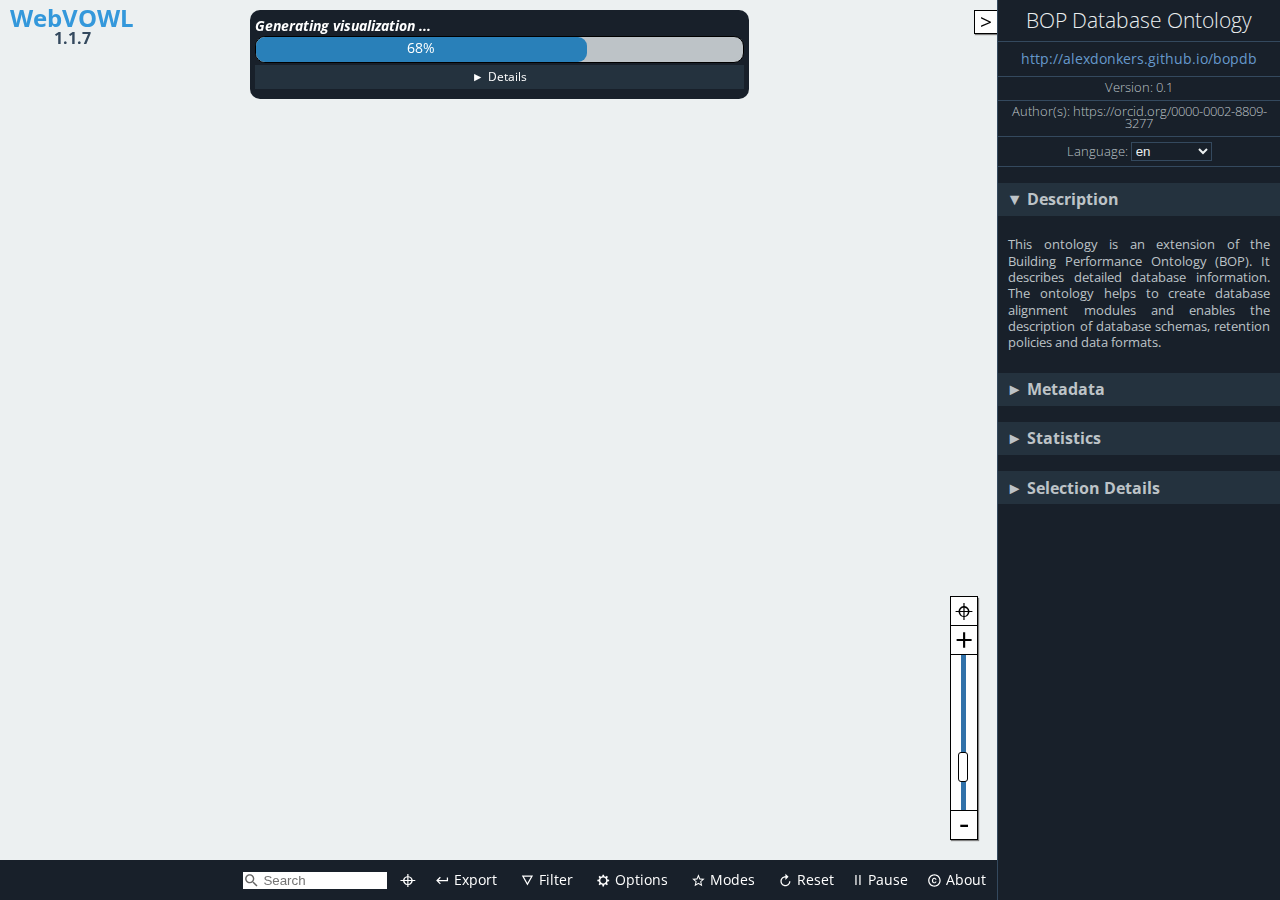
<file: docs/webvowl/index.html>
<!DOCTYPE html>
<html lang="en-us">

<head>
    <meta charset="utf-8" />
    <meta name="author" content="Vincent Link, Steffen Lohmann, Eduard Marbach, Stefan Negru, Vitalis Wiens" />
    <meta name="keywords" content="webvowl, vowl, visual notation, web ontology language, owl, rdf, ontology visualization, ontologies, semantic web" />
    <meta name="description" content="WebVOWL - Web-based Visualization of Ontologies" />
    <meta name="robots" content="noindex,nofollow" />
    <meta name="viewport" content="width=device-width, initial-scale=1.0, maximum-scale=1.0, user-scalable=no">
    <meta name="apple-mobile-web-app-capable" content="yes">
    <link rel="stylesheet" type="text/css" href="css/webvowl.css" />
    <link rel="stylesheet" type="text/css" href="css/webvowl.app.css" />
    <link rel="icon" href="favicon.ico" type="image/x-icon" />
    <title>WebVOWL</title>
</head>

<body>
    <main>
        <section id="canvasArea">
            <div id="browserCheck" class="hidden">
                WebVOWL does not work properly in Internet Explorer and Microsoft Edge.
                Please use another browser, such as
                <a href="http://www.mozilla.org/firefox/">Mozilla Firefox</a>
                or
                <a href="https://www.google.com/chrome/">Google Chrome</a>,
                to run WebVOWL.
                <label id="killWarning">Hide warning</label>
            </div>

            <div id="logo" class="noselect">
                <h2>WebVOWL
                    <br> <span>1.1.7</span>
                </h2>
            </div>


            <div id="loading-info" class="hidden">
                <div id="loading-progress" style="border-radius: 10px;">
                    <div class="hidden">Loading ontology...</div>
                    <div id="layoutLoadingProgressBarContainer" style="padding-bottom: 0;	white-space: nowrap;	overflow: hidden;	text-overflow: ellipsis;">
                        <h4 id="currentLoadingStep" style="margin: 0;font-style: italic; padding-bottom:0 ;	white-space: nowrap;	overflow: hidden;	text-overflow: ellipsis;">
                            Layout optimization</h4>
                        <div id="progressBarContext">
                            <div id="progressBarValue" class="busyProgressBar"></div>
                        </div>
                    </div>
                    <div id="loadingInfo_msgBox" style="padding-bottom: 0;padding-top:0">
                        <div id="show-loadingInfo-button" class="accordion-trigger noselect">Details</div>
                        <div id="loadingInfo-container">
                            <ul id="bulletPoint_container"></ul>
                        </div>
                    </div>
                    <div>
                        <span id="loadingIndicator_closeButton" class="">Close Warning</span>
                    </div>
                </div>
            </div>

            <div id="additionalInformationContainer">
                <div id="reloadCachedOntology" class="hidden" title="">

                    <svg viewBox="38 -12.5 18 18" class="reloadCachedOntologyIcon btn_shadowed" id="reloadSvgIcon">
                        <g>
                            <text id="svgStringText" dx="5px" dy="-1px" style="font-size:9px;">Reload ontology</text>
                            <path style="fill : #444; stroke-width:0;" d="m 42.277542,5.1367119 c -5.405,0 -10.444,1.577 -14.699,4.282 l -5.75,-5.75 0,16.1100001 16.11,0 -6.395,-6.395 c 3.18,-1.787 6.834,-2.82 10.734,-2.82 12.171,0 22.073,9.902 22.073,22.074 0,2.899 -0.577,5.664 -1.599,8.202 l 4.738,2.762 c 1.47,-3.363 2.288,-7.068 2.288,-10.964 0,-15.164 -12.337,-27.5010001 -27.5,-27.5010001 m 11.5,46.7460001 c -3.179,1.786 -6.826,2.827 -10.726,2.827 -12.171,0 -22.073,-9.902 -22.073,-22.073 0,-2.739 0.524,-5.35 1.439,-7.771 l -4.731,-2.851 c -1.375,3.271 -2.136,6.858 -2.136,10.622 0,15.164 12.336,27.5 27.5,27.5 5.406,0 10.434,-1.584 14.691,-4.289 l 5.758,5.759 0,-16.112 -16.111,0 6.389,6.388 z" transform="matrix(0.20,0,0,0.20,75,-10)">
                            </path>
                        </g>
                    </svg>
                    <span id="reloadCachedOntologyString" class="noselect" style="font-style: italic;font-size: 10px">Loaded cached ontology</span>
                </div>

                <div id="FPS_Statistics" class="hidden debugOption">FPS: 0<br>Nodes: 0<br>Links: 0</div>
                <span class="hidden debugOption" id="modeOfOperationString">mode of operation</span>

            </div>

            <div id="graph"></div>

            <div id="dragDropContainer" class="hidden">
                <div id="drag_dropOverlay"></div>

                <div id="drag_msg">
                    <svg id="drag_svg" style="position: absolute; left:25%;top:25%;width:50%; height:50%">
                        <g id="drag_icon_group">
                            <path id="drag_icon" style="fill : #444; stroke-width:0;" d="m 9.0000002,-8.9899999 -18.0000001,0 c -1.1000001,0 -1.9999991,0.9 -1.9999991,2 l 0,3.99 1.9999991,0 0,-4.01 18.0000001,0 0,14.0299996 -18.0000001,0 0,-4.02 -1.9999991,0 0,4.01 c 0,1.1 0.899999,1.98 1.9999991,1.98 l 18.0000001,0 c 1.1000008,0 2.0000008,-0.88 2.0000008,-1.98 l 0,-13.9999996 c 0,-1.11 -0.9,-2 -2.0000008,-2 z M -1,3.9999997 3.0000001,-3.3898305e-7 -1,-3.9999999 l 0,2.9999996 -9.999999,0 0,1.99999996 9.999999,0 0,3.00000004 z" transform="matrix(5.0,0,0,5.0,0,0)">
                            </path>
                            <path id="drag_icon_drop" class="hidden" style="fill : #444; stroke-width:0;" d="m 8.9900008,8.9999991 0,-18.0000001 c 0,-1.1 -0.9,-1.999999 -2,-1.999999 l -3.99,0 0,1.999999 4.01,0 0,18.0000001 -14.0299996,0 0,-18.0000001 4.02,0 0,-1.999999 -4.01,0 c -1.1,0 -1.98,0.899999 -1.98,1.999999 l 0,18.0000001 c 0,1.1000009 0.88,2.0000009 1.98,2.0000009 l 13.9999996,0 c 1.11,0 2,-0.9 2,-2.0000009 z M -3.9999988,-1.0000011 1.2389831e-6,2.999999 4.0000008,-1.0000011 l -2.9999996,0 0,-9.9999989 -1.99999996,0 0,9.9999989 -3.00000004,0 z" transform="matrix(5.0,0,0,5.0,0,0)">
                            </path>
                        </g>
                    </svg>
                    <span id="drag_msg_text" style="font-size:14px">Drag ontology file here.</span>
                </div>
            </div>
            <div class="noselect">
                <span id="leftSideBarCollapseButton" class="btn_shadowed hidden"> > </span>
            </div>
            <div class="noselect"><span id="sidebarExpandButton" class="btn_shadowed"> > </span></div>

            <div id="containerForLeftSideBar">
                <div id="leftSideBar">
                    <div id="leftSideBarContent" class="hidden">
                        <h2 id="leftHeader">Default Element</h2>
                        <h3 class=" selectedDefaultElement accordion-trigger noselect accordion-trigger-active" id="defaultClass" title="owl:Class">Class: owl:Class
                        </h3>
                        <div id="classContainer" class="accordion-container ">
                        </div>
                        <h3 class="selectedDefaultElement accordion-trigger noselect accordion-trigger-active" title="owl:objectProperty" id="defaultProperty">Property: owl:objectProperty
                        </h3>
                        <div id="propertyContainer" class="accordion-container ">
                        </div>
                        <h3 class="selectedDefaultElement accordion-trigger noselect accordion-trigger-active" title="rdfs:Literal" id="defaultDatatype">Datatype: rdfs:Literal
                        </h3>
                        <div id="datatypeContainer" class="accordion-container ">
                        </div>
                    </div>
                </div>
            </div>
            <div id="menuContainer">
                <!--Ontology Menu-->
                <ul id="m_select" class="toolTipMenu noselect">
                    <li><a href="#foaf" id="foaf">Friend of a Friend (FOAF) vocabulary</a></li>
                    <li><a href="#goodrelations" id="goodrelations">GoodRelations Vocabulary for E-Commerce</a></li>
                    <li><a href="#muto" id="muto">Modular and Unified Tagging Ontology (MUTO)</a></li>
                    <li><a href="#ontovibe" id="ontovibe">Ontology Visualization Benchmark (OntoViBe)</a></li>
                    <li><a href="#personasonto" id="personasonto">Personas Ontology (PersonasOnto)</a></li>
                    <li><a href="#sioc" id="sioc">SIOC (Semantically-Interlinked Online Communities) Core Ontology</a></li>


                    <li class="option" id="converter-option">
                        <form class="converter-form" id="iri-converter-form">
                            <label for="iri-converter-input">Custom Ontology:</label>

                            <input type="text" id="iri-converter-input" placeholder="Enter ontology IRI">
                            <button type="submit" id="iri-converter-button" disabled>Visualize</button>
                        </form>
                        <div class="converter-form">
                            <input class="hidden" type="file" id="file-converter-input" autocomplete="off">
                            <label class="truncate" id="file-converter-label" for="file-converter-input">Select ontology
                                file</label>
                            <button type="submit" id="file-converter-button" disabled>
                                Upload
                            </button>

                        </div>
                        <div id="emptyContainer">
                            <a href="#opts=editorMode=true;#new_ontology1" id="empty" style="pointer-events:none; padding-left:0">Create new ontology</a>
                        </div>
                        <div>
                            <!--<button class="debugOption" type="submit" id="direct-text-input">-->
                            <!--Direct input-->
                            <!--</button>-->
                        </div>
                    </li>

                </ul>
                <!--Export Menu-->
                <ul id="m_export" class="toolTipMenu noselect">
                    <li><a href="#" download id="exportJson">Export as JSON</a></li>
                    <li><a href="#" download id="exportSvg">Export as SVG</a></li>
                    <li><a href="#" download id="exportTex">Export as TeX <label style="font-size: 10px">(alpha)</label></a>
                    </li>
                    <li><a href="#" download id="exportTurtle">Export as TTL <label style="font-size: 10px">(alpha)</label></a>
                    </li>

                    <li class="option" id="emptyLiHover">
                        <div>
                            <form class="converter-form" id="url-copy-form">
                                <label for="exportedUrl">Export as URL:</label>
                                <input type="text" id="exportedUrl" placeholder="#">
                                <button id="copyBt" title="Copy to clipboard">Copy</button>
                            </form>
                        </div>
                    </li>
                </ul>
                <!--Filter Menu-->
                <ul id="m_filter" class="toolTipMenu noselect">
                    <li class="toggleOption" id="datatypeFilteringOption"></li>
                    <li class="toggleOption" id="objectPropertyFilteringOption"></li>
                    <li class="toggleOption" id="subclassFilteringOption"></li>
                    <li class="toggleOption" id="disjointFilteringOption"></li>
                    <li class="toggleOption" id="setOperatorFilteringOption"></li>
                    <li class="slideOption" id="nodeDegreeFilteringOption"></li>
                </ul>
                <!--Options Menu -->
                <ul id="m_config" class="toolTipMenu noselect">
                    <li class="toggleOption" id="zoomSliderOption"></li>

                    <li class="slideOption" id="classSliderOption"></li>
                    <li class="slideOption" id="datatypeSliderOption"></li>
                    <li class="toggleOption" id="dynamicLabelWidth"></li>
                    <li class="slideOption" id="maxLabelWidthSliderOption"></li>
                    <li class="toggleOption" id="nodeScalingOption"></li>
                    <li class="toggleOption" id="compactNotationOption"></li>
                    <li class="toggleOption" id="colorExternalsOption"></li>
                </ul>
                <!--Modes Menu -->
                <ul id="m_modes" class="toolTipMenu noselect">
                    <li class="toggleOption" id="editMode"></li>
                    <li class="toggleOption" id="pickAndPinOption"></li>
                </ul>

                <!--Debug Menu -->
                <ul id="m_debug" class="toolTipMenu noselect">
                    <li class=" toggleOption" id="useAccuracyHelper"></li>
                    <li class=" toggleOption" id="showDraggerObject"></li>
                    <li class=" toggleOption" id="showFPS_Statistics"></li>
                    <li class=" toggleOption" id="showModeOfOperation"></li>
                </ul>


                <!--About Menu-->
                <ul id="m_about" class="toolTipMenu">
                    <li><a href="license.txt" target="_blank">MIT License &copy; 2014-2019</a></li>
                    <li id="credits" class="option">WebVOWL Developers:<br />
                        Vincent Link, Steffen Lohmann, Eduard Marbach, Stefan Negru, Vitalis Wiens
                    </li>
                    <li id="credits" class="option">WIDOCO integration:<br /> Daniel Garijo, Jacobus Geluk
                    </li>

                    <li><a href="http://vowl.visualdataweb.org/webvowl.html#releases" target="_blank">Version: <%= version
                    %><br />(release history)</a></li>

                    <li><a href="http://purl.org/vowl/" target="_blank">VOWL Specification &raquo;</a></li>
                </ul>
                <ul id="m_search" class="toolTipMenu"></ul>
            </div>
            <div class="noselect" id="swipeBarContainer">
                <ul id="menuElementContainer">
                    <li id="c_search" class="inner-addon left-addon">
                        <i class="searchIcon">
                            <svg viewBox="0 0 24 24" height="100%" width="100%" style="pointer-events: none; display: block;">
                                <g>
                                    <path id="magnifyingGlass" style="fill : #666; stroke-width:0;" d="M15.5 14h-.79l-.28-.27C15.41 12.59 16 11.11 16 9.5 16 5.91 13.09 3 9.5 3S3 5.91 3 9.5 5.91 16 9.5 16c1.61 0 3.09-.59 4.23-1.57l.27.28v.79l5 4.99L20.49 19l-4.99-5zm-6 0C7.01 14 5 11.99 5 9.5S7.01 5 9.5 5 14 7.01 14 9.5 11.99 14 9.5 14z">
                                    </path>
                                </g>
                            </svg>
                        </i>
                        <input class="searchInputText" type="text" id="search-input-text" placeholder="Search">
                    </li>
                    <li id="c_locate">
                        <a style="padding: 0 8px 5px 8px;" draggable="false" title="Nothing to locate, enter search term." href="#" id="locateSearchResult">&#8982;
                        </a>
                    </li>
                    <!--
                    <li id="c_select">
                        <a draggable="false" href="#">
                            <i>
                                <svg viewBox="0 0 24 24" class="menuElementSvgElement">
                                    <g>
                                        <path style="fill : #fff; stroke-width:0;" d="M3 15h18v-2H3v2zm0 4h18v-2H3v2zm0-8h18V9H3v2zm0-6v2h18V5H3z" transform="matrix(0.75,0,0,0.75,3.5,2.5)">
                                        </path>
                                    </g>
                                </svg>
                            </i> Ontology</a>
                    </li>-->
                    <li id="c_export"><a draggable="false" href="#">
                            <i>
                                <svg viewBox="0 0 24 24" class="menuElementSvgElement">
                                    <g>
                                        <path style="fill : #fff; stroke-width:0;" d="M19 7v4H5.83l3.58-3.59L8 6l-6 6 6 6 1.41-1.41L5.83 13H21V7z" transform="matrix(0.75,0,0,0.75,3.5,2.5)">
                                        </path>
                                    </g>
                                </svg>
                            </i> Export</a></li>
                    <li id="c_filter"><a draggable="false" href="#">
                            <i>
                                <svg viewBox="0 0 24 24" class="menuElementSvgElement">
                                    <g>
                                        <path style="fill : #fff; stroke-width:0;" d="M3 4l9 16 9-16H3zm3.38 2h11.25L12 16 6.38 6z" transform="matrix(0.75,0,0,0.75,3.5,2.5)">
                                        </path>
                                    </g>
                                </svg>
                            </i>Filter</a></li>
                    <li id="c_config"><a draggable="false" href="#">
                            <i>
                                <svg viewBox="0 0 24 24" class="menuElementSvgElement">
                                    <g>
                                        <path style="fill : #fff; stroke-width:0;" d="m 21.163138,13.127428 0,-2.356764 -2.546629,-0.424622 C 18.439272,9.5807939 18.137791,8.8661419 17.733863,8.218291 L 19.2356,6.116978 17.569296,4.450673 15.466841,5.951269 C 14.818953,5.548483 14.104338,5.24586 13.33909,5.067482 l -0.424622,-2.545488 -2.356764,0 -0.424622,2.545488 C 9.3689769,5.24586 8.6531829,5.548519 8.0053319,5.951269 l -2.102455,-1.500596 -1.666304,1.666305 1.501737,2.101313 c -0.403928,0.6467469 -0.705409,1.3625029 -0.882646,2.127751 l -2.546629,0.424622 0,2.356764 2.546629,0.424622 c 0.177237,0.765248 0.478718,1.4799 0.882646,2.127751 l -1.501737,2.102455 1.666304,1.666304 2.103596,-1.501737 c 0.646747,0.403928 1.362504,0.705409 2.1266091,0.882646 l 0.424622,2.546629 2.356764,0 0.424622,-2.546629 c 0.764106,-0.177237 1.4799,-0.478718 2.127751,-0.882646 l 2.102455,1.501737 1.666304,-1.666304 -1.501737,-2.102455 c 0.403928,-0.647888 0.705409,-1.363645 0.882646,-2.127751 l 2.546629,-0.424622 z m -9.427053,3.535144 c -2.6030431,0 -4.7135241,-2.110517 -4.7135241,-4.713527 0,-2.6030071 2.110518,-4.713525 4.7135241,-4.713525 2.60301,0 4.713527,2.1105179 4.713527,4.713525 0,2.60301 -2.110481,4.713527 -4.713527,4.713527 z" transform="matrix(0.75,0,0,0.75,3.5,2.5)">
                                        </path>
                                    </g>
                                </svg>
                            </i>Options</a>
                    </li>
                    <li id="c_modes"><a draggable="false" href="#">
                            <i>
                                <svg viewBox="0 0 24 24" class="menuElementSvgElement">
                                    <g>
                                        <path style="fill : #fff; stroke-width:0;" d="M22 9.24l-7.19-.62L12 2 9.19 8.63 2 9.24l5.46 4.73L5.82 21 12 17.27 18.18 21l-1.63-7.03L22 9.24zM12 15.4l-3.76 2.27 1-4.28-3.32-2.88 4.38-.38L12 6.1l1.71 4.04 4.38.38-3.32 2.88 1 4.28L12 15.4z" transform="matrix(0.75,0,0,0.75,3.5,2.5)">
                                        </path>
                                    </g>
                                </svg>
                            </i>Modes</a></li>
                    <li id="c_reset"><a draggable="false" id="reset-button" href="#" type="reset">
                            <i>
                                <svg viewBox="0 0 24 24" class="menuElementSvgElement">
                                    <g>
                                        <path style="fill : #fff; stroke-width:0;" d="m 12,5 0,-4 5,5 -5,5 0,-4 c -3.31,0 -6,2.69 -6,6 0,3.31 2.69,6 6,6 3.31,0 6,-2.69 6,-6 l 2,0 c 0,4.42 -3.58,8 -8,8 C 7.58,21 4,17.42 4,13 4,8.58 7.58,5 12,5 Z" transform="matrix(0.75,0,0,0.75,3.5,2.5)">
                                        </path>
                                    </g>
                                </svg>
                            </i>Reset</a></li>
                    <li id="c_pause"><a draggable="false" id="pause-button" href="#" style="padding: 9px 8px 12px 8px;">Pause</a>
                    </li>
                    <li id="c_debug" class="debugOption"><a id="debugMenuHref" draggable="false" href="#">
                            <i>
                                <svg viewBox="0 0 24 24" class="menuElementSvgElement">
                                    <g>
                                        <path style="fill : #fff; stroke-width:0;" d="M 20,8 17.19,8 C 16.74,7.22 16.12,6.55 15.37,6.04 L 17,4.41 15.59,3 13.42,5.17 C 12.96,5.06 12.49,5 12,5 11.51,5 11.04,5.06 10.59,5.17 L 8.41,3 7,4.41 8.62,6.04 C 7.88,6.55 7.26,7.22 6.81,8 L 4,8 4,10 6.09,10 C 6.04,10.33 6,10.66 6,11 l 0,1 -2,0 0,2 2,0 0,1 c 0,0.34 0.04,0.67 0.09,1 L 4,16 l 0,2 2.81,0 c 1.04,1.79 2.97,3 5.19,3 2.22,0 4.15,-1.21 5.19,-3 l 2.81,0 0,-2 -2.09,0 C 17.96,15.67 18,15.34 18,15 l 0,-1 2,0 0,-2 -2,0 0,-1 c 0,-0.34 -0.04,-0.67 -0.09,-1 L 20,10 Z m -4,4 0,3 c 0,0.22 -0.03,0.47 -0.07,0.7 L 15.83,16.35 15.46,17 C 14.74,18.24 13.42,19 12,19 10.58,19 9.26,18.23 8.54,17 L 8.17,16.36 8.07,15.71 C 8.03,15.47 8,15.22 8,15 L 8,11 C 8,10.78 8.03,10.53 8.07,10.3 L 8.17,9.65 8.54,9 C 8.84,8.48 9.26,8.03 9.75,7.69 L 10.32,7.3 11.06,7.12 C 11.37,7.04 11.69,7 12,7 c 0.32,0 0.63,0.04 0.95,0.12 l 0.68,0.16 0.61,0.42 c 0.5,0.34 0.91,0.78 1.21,1.31 l 0.38,0.65 0.1,0.65 C 15.97,10.53 16,10.78 16,11 Z" transform="matrix(0.75,0,0,0.75,3.5,2.5)">
                                        </path>
                                    </g>
                                </svg>
                            </i>
                            Debug</a></li>
                    <li id="c_about"><a draggable="false" href="#">
                            <i>
                                <svg viewBox="0 0 24 24" class="menuElementSvgElement">
                                    <g>
                                        <path style="fill : #fff; stroke-width:0;" d="m 10.08,10.86 c 0.05,-0.33 0.16,-0.62 0.3,-0.87 0.14,-0.25 0.34,-0.46 0.59,-0.62 0.24,-0.15 0.54,-0.22 0.91,-0.23 0.23,0.01 0.44,0.05 0.63,0.13 0.2,0.09 0.38,0.21 0.52,0.36 0.14,0.15 0.25,0.33 0.34,0.53 0.09,0.2 0.13,0.42 0.14,0.64 l 1.79,0 C 15.28,10.33 15.19,9.9 15.02,9.51 14.85,9.12 14.62,8.78 14.32,8.5 14.02,8.22 13.66,8 13.24,7.84 12.82,7.68 12.36,7.61 11.85,7.61 11.2,7.61 10.63,7.72 10.15,7.95 9.67,8.18 9.27,8.48 8.95,8.87 8.63,9.26 8.39,9.71 8.24,10.23 8.09,10.75 8,11.29 8,11.87 l 0,0.27 c 0,0.58 0.08,1.12 0.23,1.64 0.15,0.52 0.39,0.97 0.71,1.35 0.32,0.38 0.72,0.69 1.2,0.91 0.48,0.22 1.05,0.34 1.7,0.34 0.47,0 0.91,-0.08 1.32,-0.23 0.41,-0.15 0.77,-0.36 1.08,-0.63 0.31,-0.27 0.56,-0.58 0.74,-0.94 0.18,-0.36 0.29,-0.74 0.3,-1.15 l -1.79,0 c -0.01,0.21 -0.06,0.4 -0.15,0.58 -0.09,0.18 -0.21,0.33 -0.36,0.46 -0.15,0.13 -0.32,0.23 -0.52,0.3 -0.19,0.07 -0.39,0.09 -0.6,0.1 C 11.5,14.86 11.2,14.79 10.97,14.64 10.72,14.48 10.52,14.27 10.38,14.02 10.24,13.77 10.13,13.47 10.08,13.14 10.03,12.81 10,12.47 10,12.14 l 0,-0.27 c 0,-0.35 0.03,-0.68 0.08,-1.01 z M 12,2 C 6.48,2 2,6.48 2,12 2,17.52 6.48,22 12,22 17.52,22 22,17.52 22,12 22,6.48 17.52,2 12,2 Z m 0,18 C 7.59,20 4,16.41 4,12 4,7.59 7.59,4 12,4 c 4.41,0 8,3.59 8,8 0,4.41 -3.59,8 -8,8 z" transform="matrix(0.75,0,0,0.75,3.5,2.5)">
                                        </path>
                                    </g>
                                </svg>
                            </i>
                            About</a></li>
                </ul>
            </div>
            <div class="noselect" id="scrollRightButton"></div>
            <div class="noselect" id="scrollLeftButton"></div>
            <div id="zoomSlider" class="btn_shadowed">
                <p class="noselect" id="centerGraphButton">&#8982;</p>
                <p class="noselect" id="zoomInButton">+</p>
                <p class="noselect" id="zoomSliderParagraph"></p>
                <p class="noselect" id="zoomOutButton">-</p>
            </div>
        </section>
        <aside id="detailsArea" style="background-color: #18202A;">
            <section id="generalDetailsEdit" class="hidden">
                <h1 id="editHeader" style="font-size: 1.1em;">Editing Options</h1>
                <h3 class="accordion-trigger noselect accordion-trigger-active">Ontology</h3>
                <div>
                    <!--begin of ontology metaData -->
                    <div class="textLineEditWithLabel">
                        <form class="converter-form-Editor " id="titleEditForm">
                            <label class="EditLabelForInput" id="titleEditor-label" for="titleEditor" title="Ontology title as dc:title">Title:</label>
                            <input class="modifiedInputStyle" type="text" id="titleEditor" autocomplete="off" value="">
                        </form>
                    </div>
                    <div class="textLineEditWithLabel">
                        <form class="converter-form-Editor " id="iriEditForm">
                            <label class="EditLabelForInput" id="iriEditor-label" for="iriEditor">IRI:</label>
                            <input type="text" id="iriEditor" autocomplete="off" value="">
                        </form>
                    </div>
                    <div class="textLineEditWithLabel">
                        <form class="converter-form-Editor " id="versionEditForm">
                            <label class="EditLabelForInput" id="versionEditor-label" for="versionEditor" title="Ontology version number as owl:versionInfo">Version:</label>
                            <input type="text" id="versionEditor" value="" autocomplete="off">
                        </form>
                    </div>
                    <div class="textLineEditWithLabel">
                        <form class="converter-form-Editor " id="authorsEditForm">
                            <label class="EditLabelForInput" id="authorsEditor-label" for="authorsEditor" title="Ontology authors as dc:creator">Authors:</label>
                            <input type="text" id="authorsEditor" value="" autocomplete="off">
                        </form>
                    </div>
                    <h4 class="subAccordion accordion-trigger noselect">Prefix</h4>
                    <div class="subAccordionDescription" id="containerForPrefixURL">
                        <div id="prefixURL_Description">
                            <span class="boxed ">Prefix</span>
                            <span class="boxed">IRI</span>
                        </div>
                        <div id="prefixURL_Container"></div>
                        <div align="center" id="containerForAddPrefixButton">
                            <button id="addPrefixButton">Add Prefix</button>
                        </div>
                    </div>
                </div>
                <!--end of ontology metaData -->

                <h3 class="accordion-trigger noselect">Description</h3>
                <div>
                    <textarea rows="4" cols="25" title="Ontology description as dc:description" class="descriptionTextClass" id="descriptionEditor"></textarea>
                </div>
                <h3 class="accordion-trigger noselect accordion-trigger-active">Selected Element</h3>
                <div>
                    <div id="selectedElementProperties" class="hidden">
                        <div class="textLineEditWithLabel">
                            <form class="converter-form-Editor " id="element_iriEditForm">
                                <label class="EditLabelForInput" id="element_iriEditor-label" for="element_iriEditor">IRI:</label>
                                <input type="text" id="element_iriEditor" autocomplete="off" value="">
                            </form>
                        </div>
                        <div class="textLineEditWithLabel">
                            <form class="converter-form-Editor " id="element_labelEditForm">
                                <label class="EditLabelForInput" id="element_labelEditor-label" for="element_labelEditor">Label:</label>
                                <input type="text" id="element_labelEditor" autocomplete="off" value="">
                            </form>
                        </div>
                        <div class="textLineEditWithLabel">
                            <form class="converter-form-Editor" id="typeEditForm">
                                <label class="EditLabelForInput" id="typeEditor-label" for="typeEditor">Type:</label>
                                <select id="typeEditor" class="dropdownMenuClass"></select>
                            </form>
                            <form class="converter-form-Editor" id="typeEditForm_datatype">
                                <label class="EditLabelForInput" id="typeEditor_datatype-label" for="typeEditor_datatype">Datatype:</label>
                                <select id="typeEditor_datatype" class="dropdownMenuClass"></select>
                            </form>
                        </div>
                        <div class="textLineEditWithLabel" id="property_characteristics_Container"> Characteristics:
                            <div id="property_characteristics_Selection" style="padding-top:2px;"></div>
                        </div>

                    </div>
                    <div id="selectedElementPropertiesEmptyHint">
                        Select an element in the visualization.
                    </div>
                </div>

            </section>
            <section id="generalDetails" class="hidden">
                <h1 id="title"></h1>
                <span><a id="about" href=""></a></span>
                <h5>Version: <span id="version"></span></h5>
                <h5>Author(s): <span id="authors"></span></h5>
                <h5>
                    <label>Language: <select id="language" name="language" size="1"></select></label>
                </h5>
                <h3 class="accordion-trigger noselect accordion-trigger-active">Description</h3>
                <div class="accordion-container scrollable">
                    <p id="description"></p>
                </div>
                <h3 class="accordion-trigger noselect">Metadata</h3>
                <div id="ontology-metadata" class="accordion-container"></div>
                <h3 class="accordion-trigger noselect">Statistics</h3>
                <div class="accordion-container">
                    <p class="statisticDetails">Classes: <span id="classCount"></span></p>
                    <p class="statisticDetails">Object prop.: <span id="objectPropertyCount"></span></p>
                    <p class="statisticDetails">Datatype prop.: <span id="datatypePropertyCount"></span></p>
                    <div class="small-whitespace-separator"></div>
                    <p class="statisticDetails">Individuals: <span id="individualCount"></span></p>
                    <div class="small-whitespace-separator"></div>
                    <p class="statisticDetails">Nodes: <span id="nodeCount"></span></p>
                    <p class="statisticDetails">Edges: <span id="edgeCount"></span></p>
                </div>
                <h3 class="accordion-trigger noselect" id="selection-details-trigger">Selection Details</h3>
                <div class="accordion-container" id="selection-details">
                    <div id="classSelectionInformation" class="hidden">
                        <p class="propDetails">Name: <span id="name"></span></p>
                        <p class="propDetails">Type: <span id="typeNode"></span></p>
                        <p class="propDetails">Equiv.: <span id="classEquivUri"></span></p>
                        <p class="propDetails">Disjoint: <span id="disjointNodes"></span></p>
                        <p class="propDetails">Charac.: <span id="classAttributes"></span></p>
                        <p class="propDetails">Individuals: <span id="individuals"></span></p>
                        <p class="propDetails">Description: <span id="nodeDescription"></span></p>
                        <p class="propDetails">Comment: <span id="nodeComment"></span></p>
                    </div>
                    <div id="propertySelectionInformation" class="hidden">
                        <p class="propDetails">Name: <span id="propname"></span></p>
                        <p class="propDetails">Type: <span id="typeProp"></span></p>
                        <p id="inverse" class="propDetails">Inverse: <span></span></p>
                        <p class="propDetails">Domain: <span id="domain"></span></p>
                        <p class="propDetails">Range: <span id="range"></span></p>
                        <p class="propDetails">Subprop.: <span id="subproperties"></span></p>
                        <p class="propDetails">Superprop.: <span id="superproperties"></span></p>
                        <p class="propDetails">Equiv.: <span id="propEquivUri"></span></p>
                        <p id="infoCardinality" class="propDetails">Cardinality: <span></span></p>
                        <p id="minCardinality" class="propDetails">Min. cardinality: <span></span></p>
                        <p id="maxCardinality" class="propDetails">Max. cardinality: <span></span></p>
                        <p class="propDetails">Charac.: <span id="propAttributes"></span></p>
                        <p class="propDetails">Description: <span id="propDescription"></span></p>
                        <p class="propDetails">Comment: <span id="propComment"></span></p>
                    </div>
                    <div id="noSelectionInformation">
                        <p><span>Select an element in the visualization.</span></p>
                    </div>
                </div>
            </section>
        </aside>
        <div id="blockGraphInteractions" class="hidden"></div>
        <div id="WarningErrorMessagesContainer" class="">
            <div id="WarningErrorMessages" class="">
            </div>
        </div>

        <div id="DirectInputContent" class="hidden">
            <div id="direct-text-input-container">
                <textarea rows="4" cols="25" title="Direct Text input as JSON(experimental)" class="directTextInputStyle" id="directInputTextArea"></textarea>
                <div id="di_controls">
                    <ul>
                        <li>
                            <button id="directUploadBtn">Upload</button>
                        </li>
                        <li>
                            <button id="close_directUploadBtn">Close</button>
                        </li>
                        <li id="Error_onLoad" class="hidden">Some text if ERROR</li>
                    </ul>
                </div>
            </div>


        </div>


    </main>
    <script src="js/d3.min.js"></script>
    <script src="js/webvowl.js"></script>
    <script src="js/webvowl.app.js"></script>
    <script>
        window.onload = webvowl.app().initialize;
    </script>
</body>

</html>
</file>
<file: docs/webvowl/css/webvowl.css>
/*-----------------------------------------------------------------
 VOWL graphical elements (part of spec) - mixed CSS and SVG styles
-----------------------------------------------------------------*/

/*-------- Text --------*/
.text {
    font-family: Helvetica, Arial, sans-serif;
    font-size: 12px;
}

.subtext {
    font-size: 9px;
}

.text.instance-count {
    fill: #666;
}

.external + text .instance-count {
    fill: #aaa;
}

.cardinality {
    font-size: 10px;
}

.text, .embedded {
    pointer-events: none;
}

/*------- Colors ------*/
.class, .object, .disjoint, .objectproperty, .disjointwith, .equivalentproperty, .transitiveproperty, .functionalproperty, .inversefunctionalproperty, .symmetricproperty, .allvaluesfromproperty, .somevaluesfromproperty {
    fill: #acf;
}

.label .datatype, .datatypeproperty {
    fill: #9c6;
}

.rdf, .rdfproperty {
    fill: #c9c;
}

.literal, .node .datatype {
    fill: #fc3;
}

.deprecated, .deprecatedproperty {
    fill: #ccc;
}

.external, .externalproperty {
    /*fill: #36c;*/
}

path, .nofill {
    fill: none;
}

marker path {
    fill: #000;
}

.class, path, line, .fineline {
    stroke: #000;
}

.white, .subclass, .subclassproperty, .external + text {
    fill: #fff;
}

.class.hovered, .property.hovered, .cardinality.hovered, .cardinality.focused, .filled.hovered, .filled.focused, .values-from.filled.hovered {
    fill: #f00 !important;
    cursor: pointer;
}

.hoveredForEditing {
    fill: #f00 !important;
    cursor: pointer;
}

.feature {
    fill: #f00;
    cursor: pointer;
}

@-webkit-keyframes pulseAnimation {
    0% {
        -webkit-transform: scale(1.5);
        stroke-width: 3.33;
    }
    50% {
        stroke-width: 4;
    }
    100% {
        -webkit-transform: scale(1.0);
        stroke-width: 5;
    }
}

@-moz-keyframes pulseAnimation {
    0% {
        -webkit-transform: scale(1.5);
        stroke-width: 3.33;
    }
    50% {
        stroke-width: 4;
    }
    100% {
        -webkit-transform: scale(1.0);
        stroke-width: 5;
    }
}

@-o-keyframes pulseAnimation {
    0% {
        -webkit-transform: scale(1.5);
        stroke-width: 3.33;
    }
    50% {
        stroke-width: 4;
    }
    100% {
        -webkit-transform: scale(1.0);
        stroke-width: 5;
    }
}

@keyframes pulseAnimation {
    0% {
        -webkit-transform: scale(1.5);
        stroke-width: 3.33;
    }
    50% {
        stroke-width: 4;
    }
    100% {
        -webkit-transform: scale(1.0);
        stroke-width: 5;
    }
}

.searchResultA {
    fill: none;
    stroke-width: 5;
    stroke: #f00;
    -webkit-animation-name: pulseAnimation;
    -moz-animation-name: pulseAnimation;
    -o-animation-name: pulseAnimation;
    animation-name: pulseAnimation;

    -webkit-animation-duration: 0.8s;
    -moz-animation-duration: 0.8s;
    -o-animation-duration: 0.8s;
    animation-duration: 0.8s;

    -webkit-transform: translateZ(0);
    -o-transform: translateZ(0);
    -webkit-animation-iteration-count: 3;
    -moz-animation-iteration-count: 3;
    -o-animation-iteration-count: 3;
    animation-iteration-count: 3;

    -webkit-animation-timing-function: linear;
    -moz-animation-timing-function: linear;
    -o-animation-timing-function: linear;
    animation-timing-function: linear;

}

/* a class for not animated search results (hovered over node)*/
.searchResultB {
    fill: none;
    stroke-width: 5;
    stroke: #f00;
}

.hovered-MathSymbol {
    fill: none;
    stroke: #f00 !important;
}

.focused, path.hovered {
    stroke: #f00 !important;
}

.indirect-highlighting, .feature:hover {
    fill: #f90;
    cursor: pointer;
}

.feature_hover {
    fill: #f90;
    cursor: pointer;
}

.values-from {
    stroke: #69c;
}

.symbol, .values-from.filled {
    fill: #69c;
}

/*------- Strokes ------*/
.class, path, line {
    stroke-width: 2;
}

.fineline {
    stroke-width: 1;
}

.dashed, .anonymous {
    stroke-dasharray: 8;
}

.dotted {
    stroke-dasharray: 3;
}

rect.focused, circle.focused {
    stroke-width: 4px;
}

.nostroke {
    stroke: none;
}

/*-----------------------------------------------------------------
 Additional elements for the WebVOWL demo (NOT part of spec)
-----------------------------------------------------------------*/

.addDataPropertyElement {
    fill: #9c6 !important;
    cursor: pointer;
    stroke-width: 2;
    stroke: black;
}

.addDataPropertyElement:hover {
    fill: #f90 !important;
    cursor: pointer;
    stroke-width: 2;
    stroke: black;
}

.superHiddenElement {
    fill: rgba(255, 153, 0, 0.4);
    cursor: pointer;
    stroke-width: 0;
    stroke: black;
    /*opacity:0;*/
}

.superOpacityElement {
    opacity: 0;
}

.deleteParentElement:hover {
    fill: #f90;
    cursor: pointer;
    stroke-width: 2;
    stroke: black;
}

.deleteParentElement {
    fill: #f00;
    cursor: pointer;
    stroke-width: 2;
    stroke: black;
}

.classNodeDragPath {
    stroke: black;
    stroke-width: 2px;
}

.classDraggerNodeHovered {
    fill: #f90;
    stroke: black;
    stroke-width: 2px;
    cursor: pointer;
}

.classDraggerNode {
    fill: #acf;
    stroke: black;
    stroke-width: 2px;
}

marker path {
    /* Safari and Chrome workaround for inheriting the style of its link.
       Use any value that is larger than the length of the marker path. */
    stroke-dasharray: 100;
}
</file>
<file: docs/webvowl/css/webvowl.app.css>
@import url(http://fonts.googleapis.com/css?family=Open+Sans);/*----------------------------------------------
        WebVOWL page
----------------------------------------------*/
html {
    -ms-content-zooming: none;
}



#loading-progress {
    width: 50%;
    margin: 10px 0;
}

#drag_dropOverlay{
    width: 100%;
    height:100%;
    position:absolute;
    top:0;
    opacity: 0.5;
    background-color: #3071a9;
    pointer-events: none;

}

#dragDropContainer{
    width: 100%;
    height:100%;
    position:absolute;
    top:0;
    pointer-events: none;
}
#drag_icon_group{


}

#drag_msg{
    width: 50%;
    background-color: #fefefe;
    height: 50%;
    border: black 2px solid;
    border-radius: 20px;
    left: 25%;
    position: absolute;
    top: 25%;
    vertical-align: middle;
    line-height: 10px;
    text-align: center;
    pointer-events: none;
    padding: 10px;
    font-size: 1.5em;
    white-space: nowrap;
    overflow: hidden;
    text-overflow: ellipsis;
}


#layoutLoadingProgressBarContainer {
    height: 50px;
    text-align: left;
    line-height: 1.5;
}

#FPS_Statistics {
    /*position : absolute;*/
    /*top : 10px;*/
    /*right: 50px;*/
    padding-left: 60px;
    padding-top: 60px;
}

#reloadCachedOntology {
    /*position : absolute;*/
    /*top : 10px;*/
    /*right: 50px;*/
}

#additionalInformationContainer {
    position: absolute;
    top: 10px;
    right: 50px;
}

#modeOfOperationString {
    /*position: absolute;*/
    /*right: 50px;*/
    /*top : 60px;*/
    padding-left: 34px;
}

#direct-text-input {
    border: 1px solid #34495e;
    width: 100%;
    margin-top: 5px;
    cursor: pointer;
}

#directUploadBtn, #close_directUploadBtn {
    border: 1px solid #34495e;
    width: 100%;
    margin-top: 5px;
    cursor: pointer
}

#di_controls {

}

#di_controls > ul {
    list-style: none;
    margin: 0;
    padding: 5px 0 0 5px;

}

#progressBarContext {
    border-radius: 10px;
    background-color: #bdc3c7;
    height: 25px;
    border: solid 1px black;

    margin: auto;

}

#progressBarValue {
    border-radius: 9px;
    width: 0%;
    background-color: #2980b9;
    height: 25px;
    line-height: 1.5;
    text-align: center;
}

/** adding searching Styles **/
.dbEntry {
    background-color: #ffffff;
    color: #2980b9;
    padding: 10px;
    font-size: 14px;
    border: none;
    cursor: pointer;
}

.debugOption {

}

.dbEntrySelected {
    background-color: #bdc3c7;
    color: #2980b9;
    padding: 10px;
    font-size: 14px;
    border: none;
    cursor: pointer;
}

.dbEntry:hover, .dbEntry:focus {
    background-color: #bdc3c7;
}

.searchMenuEntry {
    background-color: #ffffff;
    bottom: 0;
    font-size: 14px;
    min-width: 50px;
    margin: 0;
    padding: 0;
    z-index: 99;
    border-radius: 4px 4px 0 0;
    border: 1px solid rgba(0, 0, 0, 0.15);
    -webkit-box-shadow: 0 6px 12px rgba(0, 0, 0, 0.175);
    box-shadow: 0 6px 12px rgba(0, 0, 0, 0.175);
    box-sizing: border-box;
    border-bottom: none;
    display: none;
    position: absolute;
    list-style: none;
}

.searchInputText {
    background-color: #ffffff;
    color: black;
    border: black;
    text-decoration: none;
    max-width: 150px;
    overflow: hidden;
    text-overflow: ellipsis;
    /*height: 20px;*/
    margin: 0;
}

img, iframe {
    border: none;
}

.hidden {
    display: none !important;
}

.clear {
    clear: both;
}

a {
    color: #69c;
    text-decoration: none;
}

a:hover {
    color: #3498db;
}

#optionsArea a {
    color: #2980b9;
}

#optionsArea a.highlighted {
    background-color: #d90;
}

.toolTipMenu li.highlighted {
    background-color: #feb;
}

#browserCheck {
    /* checking for IE where WebVOWL is not working */
    background-color: #f00;
    padding: 5px 0;
    position: absolute;
    text-align: center;
    width: 100%;
}

#browserCheck a {
    color: #fff;
}

#browserCheck a:hover {
    text-decoration: underline;
}

/*----------------------------------------------
  SideBar Animation Class;
----------------------------------------------- */
@-webkit-keyframes sbExpandAnimation {
    0% {
        width: 78%;
    }
    100% {
        width: 100%;
    }
}

@-moz-keyframes sbExpandAnimation {
    0% {
        width: 78%;
    }
    100% {
        width: 100%;
    }
}

@-o-keyframes sbExpandAnimation {
    0% {
        width: 78%;
    }
    100% {
        width: 100%;
    }
}

@keyframes sbExpandAnimation {
    0% {
        width: 78%;
    }
    100% {
        width: 100%;
    }
}

/*Collapse Animation*/
@-webkit-keyframes sbCollapseAnimation {
    0% {
        width: 100%;
    }
    100% {
        width: 78%;
    }
}

@-moz-keyframes sbCollapseAnimation {
    0% {
        width: 100%;
    }
    100% {
        width: 78%;
    }
}

@-o-keyframes sbCollapseAnimation {
    0% {
        width: 100%;
    }
    100% {
        width: 78%;
    }
}

@keyframes sbCollapseAnimation {
    0% {
        width: 100%;
    }
    100% {
        width: 78%;
    }
}

/*----------------------------------------------
  SideBar Animation Class;
----------------------------------------------- */
@-webkit-keyframes l_sbExpandAnimation {
    0% {
        width: 0px;
    }
    100% {
        width: 200px;
    }
}

@-moz-keyframes l_sbExpandAnimation {
    0% {
        width: 0px;
    }
    100% {
        width: 200px;
    }
}

@-o-keyframes l_sbExpandAnimation {
    0% {
        width: 0px;
    }
    100% {
        width: 200px;
    }
}

@keyframes l_sbExpandAnimation {
    0% {
        width: 0px;
    }
    100% {
        width: 200px;
    }
}

/*Collapse Animation*/
@-webkit-keyframes l_sbCollapseAnimation {
    0% {
        width: 200px;
    }
    100% {
        width: 0px;
    }
}

@-moz-keyframes l_sbCollapseAnimation {
    0% {
        width: 200px;
    }
    100% {
        width: 0px;
    }
}

@-o-keyframes l_sbCollapseAnimation {
    0% {
        width: 200px;
    }
    100% {
        width: 0px;
    }
}

@keyframes l_sbCollapseAnimation {
    0% {
        width: 200px;
    }
    100% {
        width: 0px;
    }
}

/*----------------- WARNING ANIMATIONS-------------*/

/*----------------------------------------------
  SideBar Animation Class;
----------------------------------------------- */
@-webkit-keyframes warn_ExpandAnimation {
    0% {
        top: -500px;
    }
    100% {
        top: 0;
    }
}

@-moz-keyframes warn_ExpandAnimation {
    0% {
        top: -500px;
    }
    100% {
        top: 0;
    }
}

@-o-keyframes warn_ExpandAnimation {
    0% {
        top: -500px;
    }
    100% {
        top: 0;
    }
}

@keyframes warn_ExpandAnimation {
    0% {
        top: -500px;
    }
    100% {
        top: 0;
    }
}

/*Collapse Animation*/
@-webkit-keyframes warn_CollapseAnimation {
    0% {
        top: 0;
    }
    100% {
        top: -400px;
    }
}

@-moz-keyframes warn_CollapseAnimation {
    0% {
        top: 0;
    }
    100% {
        top: -400px;
    }
}

@-o-keyframes warn_CollapseAnimation {
    0% {
        top: 0;
    }
    100% {
        top: -400px;
    }
}

@keyframes warn_CollapseAnimation {
    0% {
        top: 0;
    }
    100% {
        top: -400px;
    }
}

@keyframes msg_CollapseAnimation {
    0% {
        top: 0;
    }
    100% {
        top: -400px;
    }
}

/*// add expand and collaps width for the warn module*/
@-webkit-keyframes warn_ExpandLeftBarAnimation {
    0% {
        left: 0;
    }
    100% {
        left: 100px;
    }
}

@-moz-keyframes warn_ExpandLeftBarAnimation {
    0% {
        left: 0;
    }
    100% {
        left: 100px;
    }
}

@-o-keyframes warn_ExpandLeftBarAnimation {
    0% {
        left: 0;
    }
    100% {
        left: 100px;
    }
}

@keyframes warn_ExpandLeftBarAnimation {
    0% {
        left: 0;
    }
    100% {
        left: 100px;
    }
}

/*Collapse Animation*/
@-webkit-keyframes warn_CollapseLeftBarAnimation {
    0% {
        left: 100px;
    }
    100% {
        left: 0;
    }
}

@-moz-keyframes warn_CollapseLeftBarAnimation {
    0% {
        left: 100px;
    }
    100% {
        left: 0;
    }
}

@-o-keyframes warn_CollapseLeftBarAnimation {
    0% {
        left: 100px;
    }
    100% {
        left: 0;
    }
}

@keyframes warn_CollapseLeftBarAnimation {
    0% {
        left: 100px;
    }
    100% {
        left: 0;
    }
}

/*// same for the right side expansion*/

/*// add expand and collaps width for the warn module*/
@-webkit-keyframes warn_ExpandRightBarAnimation {
    0% {
        width: 100%;
    }
    100% {
        width: 78%;
    }
}

@-moz-keyframes warn_ExpandRightBarAnimation {
    0% {
        width: 100%;
    }
    100% {
        width: 78%;
    }
}

@-o-keyframes warn_ExpandRightBarAnimation {
    0% {
        width: 100%;
    }
    100% {
        width: 78%;
    }
}

@keyframes warn_ExpandRightBarAnimation {
    0% {
        width: 100%;
    }
    100% {
        width: 78%;
    }

}

/*Collapse Animation*/
@-webkit-keyframes warn_CollapseRightBarAnimation {
    0% {
        width: 78%;
    }
    100% {
        width: 100%;
    }
}

@-moz-keyframes warn_CollapseRightBarAnimation {
    0% {
        width: 78%;
    }
    100% {
        width: 100%;
    }
}

@-o-keyframes warn_CollapseRightBarAnimation {
    0% {
        width: 78%;
    }
    100% {
        width: 100%;
    }
}

@keyframes warn_CollapseRightBarAnimation {
    0% {
        width: 78%;
    }
    100% {
        width: 100%;
    }
}

/*----------------------------------------------
        LAYOUT
----------------------------------------------*/
body {
    background: rgb(24, 32, 42);
    height: 100%;
    font-size: 14px;
    font-family: 'Open Sans', Helvetica, Arial, sans-serif;
    line-height: 1;
    margin: 0;
    overflow: hidden;
    padding: 0;
    position: fixed;
    width: 100%;
}

main {
    height: 100%;
    margin: 0;
    padding: 0;
    position: relative;
    width: 100%;
}

#canvasArea {
    position: relative;
    margin: 0;
    padding: 0;
    width: 78%;
}

#canvasArea #graph {
    box-sizing: border-box;
    margin: 0 0 2px 0;
    background-color: #ecf0f1;
    overflow: hidden;
    padding: 0;
    width: 100%;
}

#canvasArea svg {
    box-sizing: border-box;
    margin: 0;
    overflow: hidden;
    padding: 0;
}

#logo {
    position: fixed;
    /*padding: 10px;*/
    pointer-events: none;
    /*border: solid 1px red;*/
}

#logo h2 {
    color: #3498db;
    margin: 0;
    line-height: 0.7;
    text-align: center;
    font-size: 24px;
}

#logo h2 span {
    color: #34495E;
    /*font-size: min(2vmin, 24px);*/
    font-size: 16px;
}

@media screen and (max-device-height: 800px) {
    #logo h2 {
        font-size: calc(8px + 1.0vmin);
    }

    #logo h2 span {
        font-size: calc(3px + 1.0vmin);
    }
}

@media screen and (max-height: 800px) {
    #logo h2 {
        font-size: calc(8px + 1.0vmin);
    }

    #logo h2 span {
        font-size: calc(3px + 1.0vmin);
    }
}

@media screen and (max-device-width: 1200px) {
    #logo h2 {
        font-size: calc(8px + 1.0vmin);
    }

    #logo h2 span {
        font-size: calc(3px + 1.0vmin);
    }
}

@media screen and (max-width: 1200px) {
    #logo h2 {
        font-size: calc(8px + 1.0vmin);
    }

    #logo h2 span {
        font-size: calc(3px + 1.0vmin);
    }
}

.checkboxContainer input, .checkboxContainer label {
    vertical-align: middle;
}

.selected-ontology {
    background-color: #eee;
}

#credits {
    border-top: solid 1px #bdc3c7;
    font-size: 0.9em;
}

.slideOption {
    position: relative;
    padding: 8px 5px;
    outline: none;
}

.slideOption .value {
    float: right;
    outline: none;
}

.slideOption input[type="range"] {
    box-sizing: border-box;
    margin: 0;
    outline: none;
    -webkit-appearance: none;
    -moz-appearance: none;
    border-radius: 3px;
    height: 12px;
    width: 100%;
    box-shadow: none;
    left: 0;
    position: relative;
    transition: all 0.5s ease;
    background-color: #eee;
}

/*TRACK*/
.slideOption input[type=range]::-webkit-slider-runnable-track {
    -webkit-appearance: none;
    background-color: #3071a9;
    height: 3px;
}

.slideOption input[type=range]::-moz-range-track {
    -webkit-appearance: none;
    background-color: #3071a9;
    height: 3px;
}

.slideOption input[type="range"]:hover {
    outline: none;
}

/*THUMB*/
.slideOption input[type="range"]::-webkit-slider-thumb {
    -webkit-appearance: none;
    background-color: white;
    border-radius: 3px;
    border: solid 1px black;
    transition: all 0.5s ease;
    height: 10px;
    width: 30px;
    outline: none;
    margin-top: -3px;
}

.slideOption input[type="range"]::-moz-range-thumb {
    -webkit-appearance: none;
    background-color: white;
    border-radius: 3px;
    border: solid 1px black;
    transition: all 0.5s ease;
    height: 10px;
    width: 30px;
    outline: none;
}

.slideOption input[type="range"]::-moz-range-thumb:hover {
    background-color: #d90;
    outline: none;
}

.slideOption input[type="range"]::-webkit-slider-thumb:hover {
    background-color: #d90;
    /*color: #d90;*/
    outline: none;
}

/*focus : remove border*/
.slideOption input[type="range"]:focus {
    outline: none;
}

.slideOption input[type="range"]:active {
    outline: none;
}

.slideOption input[type="range"]::-moz-range-thumb:focus {
    outline: none;
}

.slideOption input[type="range"]::-moz-range-thumb:active {
    outline: none;
}

.slideOption input[type="range"]::-webkit-slider-thumb:focus {
    outline: none;
}

.slideOption input[type="range"]::-webkit-slider-thumb:active {
    outline: none;
}

.slideOption input[type="range"]:disabled {
    box-sizing: border-box;
    margin: 0;
    outline: none;
    -webkit-appearance: none;
    -moz-appearance: none;
    border-radius: 3px;
    height: 12px;
    width: 100%;
    box-shadow: none;
    left: 0;
    position: relative;
    transition: all 0.5s ease;
    background-color: #787878;
}

/*TRACK*/
.slideOption input[type=range]:disabled::-webkit-slider-runnable-track {
    -webkit-appearance: none;
    background-color: #373737;
    height: 3px;
}

.slideOption input[type=range]:disabled::-moz-range-track {
    -webkit-appearance: none;
    background-color: #373737;
    height: 3px;
}

.slideOption input[type="range"]:disabled {
    outline: none;
}

/*THUMB*/
.slideOption input[type="range"]:disabled::-webkit-slider-thumb {
    -webkit-appearance: none;
    background-color: #363636;
    border-radius: 3px;
    border: solid 1px #aaaaaa;
    transition: all 0.5s ease;
    height: 10px;
    width: 30px;
    outline: none;
    margin-top: -3px;
}

.slideOption input[type="range"]:disabled::-moz-range-thumb {
    -webkit-appearance: none;
    background-color: #aaaaaa;
    border-radius: 3px;
    border: solid 1px black;
    transition: all 0.5s ease;
    height: 10px;
    width: 30px;
    outline: none;
}

.slideOption input[type="range"]:disabled::-moz-range-thumb {
    background-color: #aaaaaa;
    outline: none;
}

.slideOption input[type="range"]:disabled::-webkit-slider-thumb {
    background-color: #aaaaaa;
    /*color: #d90;*/
    outline: none;
}

.slideOption input[type="range"]:disabled:hover::-moz-range-thumb {
    background-color: #404040;
    outline: none;
}

.slideOption input[type="range"]:disabled:hover::-webkit-slider-thumb {
    background-color: #404040;
    /*color: #d90;*/
    outline: none;
}

#detailsArea {
    top: 0;
    right: 0;
    bottom: 0;
    color: #bdc3c7;
    height: 100%;
    width: 22%;
    overflow-y: auto;
    overflow-x: hidden;
    position: fixed;
    border-left: 1px solid #34495E;
}

#detailsArea h1 {
    border-bottom: solid 1px #34495e;
    color: #ecf0f1;
    display: block;
    font-weight: 100;
    font-size: 1.5em;
    margin: 0;
    padding: 10px 0;
    text-align: center;
}

#generalDetails {
    width: auto;
    box-sizing: border-box;
    height: 100%;
}

#generalDetails span #about {
    border-bottom: solid 1px #34495e;
    display: block;
    padding: 10px;
    text-align: center;
    word-wrap: break-word;
    color: #69c;
}

#generalDetails h4 {
    background: rgb(27, 37, 46);
    color: #ecf0f1;
    display: block;
    font-size: 1.1em;
    font-weight: 100;
    margin: 0;
    padding: 10px 0;
    text-align: center;
}

#detailsArea #generalDetails h5 {
    border-bottom: solid 1px #34495e;
    font-size: 0.9em;
    font-weight: 100;
    margin: 0;
    padding: 5px;
    text-align: center;
}

#description {
    text-align: justify;
}

.accordion-container p {
    font-size: 0.9em;
    line-height: 1.3;
    margin: 5px 10px;
}

.statisticDetails span {
    font-weight: 100;
    font-style: italic;
    margin: 10px 0;
    padding: 10px;
}

.statisticDetails div {
    font-weight: 100;
    font-style: italic;
    margin: 10px 0;
    padding: 0 10px;
    display: inline;
}

#selection-details .propDetails a {
    color: #69c;
}

#selection-details .propDetails > span {
    font-weight: 100;
    font-style: italic;
    padding: 0 10px;
}

#selection-details #classEquivUri span, #selection-details #disjointNodes span {
    padding: 0;
}

#selection-details .propDetails div {
    font-weight: 100;
    font-style: italic;
    margin: 10px 0;
    padding: 0 10px;
    display: inline;
}

#selection-details .propDetails div span {
    padding: 0;
}

/* give subclass property the same background color as the canvas */
.subclass {
    fill: #ecf0f1;
}

.accordion-trigger {
    background: #24323e;
    cursor: pointer;
    padding: .5em;
}

.accordion-trigger.accordion-trigger-active:before {
    padding-right: 4px;
    content: "\25BC"
}

.accordion-trigger:not(.accordion-trigger-active):before {
    padding-right: 4px;
    content: "\25BA"
}

.accordion-container.scrollable {
    max-height: 40%;
    overflow: auto;
}

.small-whitespace-separator {
    height: 3px;
}

#language {
    background: transparent;
    border: 1px solid #34495E;
    color: #ecf0f1;
}

#language option {
    background-color: #24323e;
}

.converter-form:not(:first-child) {
    margin-top: 5px;
}

.converter-form label {
    display: inline-block;
    line-height: normal;
}

.converter-form input {
    box-sizing: border-box;
    height: 20px;
    width: 74%;
    border: 1px solid #34495E;
}

.converter-form button {
    cursor: pointer;
    float: right;
    height: 20px;
    padding: 0;
    width: 25%;
    border: 1px solid #34495E;
    background-color: #ecf0f1;
}

#file-converter-label {
    border: 1px solid #34495E;
    box-sizing: border-box;
    cursor: pointer;
    height: 20px;
    width: 74%;
}

#killWarning {
    cursor: pointer;
    color: #ffffff;
    font-weight: bold;
}

/*#copyBt{*/
/*box-sizing: border-box;*/
/*color: #000000;*/
/*float:right;*/
/*position:absolute;*/
/*right:2px;*/
/*padding: 2px 7px 3px 7px;*/
/*border: 1px solid #000000;*/
/*background-color: #ecf0f1;*/
/*cursor: pointer;*/
/*}*/

#copyBt {
    box-sizing: border-box;
    height: 20px;
    width: 31%;
    border: 1px solid #34495E;
}

#sidebarExpandButton {
    height: 24px;
    width: 24px;
    /*background-color: white;*/
    /*box-shadow: 0px 1px 1px grey;*/
    box-sizing: border-box;
    top: 10px;
    color: #000000;
    float: right;
    position: absolute;
    right: 0;
    border: 1px solid #000000;

    text-align: center;
    font-size: 1.5em;
    cursor: pointer;
}

.dropdownMenuClass {
    height: 20px;
    /*width: 69%;*/
    float: right;
    border: 1px solid #34495E;
    background-color: #34495E;
    color: white;
    /*border-bottom: 1px solid #d90;*/
    text-align: left;
    width: auto;
}

#typeEditForm_datatype {
    padding-top: 5px;
}

#typeEditor {
    width: 165px;
}

#typeEditor_datatype {
    width: 165px;
}

#leftSideBarCollapseButton {
    box-sizing: border-box;
    top: 50px;
    /*padding:5px;*/
    color: #000000;
    position: absolute;
    left: 200px;
    border: 1px solid #000000;
    /*background-color: #ecf0f1;*/
    cursor: pointer;
    width: 24px;
    height: 24px;
    font-size: 1.5em;
    text-align: center;
}

#leftSideBarCollapseButton:hover {
    background-color: #d90;
}

#sidebarExpandButton:hover {
    background-color: #d90;
}

.spanForCharSelection {
    padding-left: 25px;
}

.nodeEditSpan {
    color: #000;
    background-color: #fff;
    text-align: center;
    /*overflow: auto;*/
    border: none;
    padding-top: 6px;
}

.nodeEditSpan:focus {
    outline: none;
    border: none;
}

.foreignelements {
    /*width: 80px;*/
    /*height: 3px;*/
    border: none;
}

.foreignelements:focus {
    outline: none;
    border: none;
}

#leftSideBarContent {
    color: #000000;
    float: left;
    position: absolute;
    left: 0;
    /*border: 1px solid #000000;*/
    background-color: rgb(24, 32, 42);
    width: 100%;
    height: 100%;
}

#leftSideBarContent > h3 {
    color: #ecf0f1;
    display: block;
    font-size: 1.1em;
    font-weight: 100;
    margin: 0 0 5px 0;
    padding: 10px 0;
    text-align: left;
}

#generalDetailsEdit {
    /*color: #ecf0f1;*/
    color: #ecf0f1;
}

#generalDetailsEdit > div {
    padding: 5px;
}

#generalDetailsEdit > h3 {
    color: #ecf0f1;
    display: block;
    font-size: 1.1em;
    font-weight: 100;
    margin: 0 0 5px 0;
    padding: 10px 0;
    text-align: left;
}

.subAccordion {
    color: #ecf0f1;
    display: block;
    font-size: 0.8em;
    font-weight: 100;
    margin: 0;
    padding: 5px;
    text-align: left;
}

.subAccordionDescription {
    padding: 0 5px;
}

.boxed {
    padding: 0 5px;
}

.separatorLineRight {
    border-right: 1px solid #f00;
}

.editPrefixButton:hover {
    color: #ff972d;
    cursor: pointer;
}

.editPrefixIcon:hover {
    stroke: #ff972d;
    stroke-width: 1px;
    cursor: pointer;
}

.editPrefixIcon {
    stroke: #fffff;
    stroke-width: 1px;
    cursor: pointer;
}

.deletePrefixButton:hover {
    color: #ff972d;
    cursor: pointer;
}

.deletePrefixButton {
    color: #ff0000;
    cursor: pointer;
}

.invisiblePrefixButton {
    cursor: default;
    color: rgb(24, 32, 42);
}

#containerForAddPrefixButton {
    width: 100%;
    margin-top: 5px;
}

.roundedButton {
    border: 1px solid #000000;
    border-radius: 20px;
    padding: 0 5px;
    background: #fff;
    cursor: pointer;
    color: black;
    outline: none;
}

.roundedButton:hover {
    background: #318638;
    cursor: pointer;
    color: #fff;
    outline: none;
}

#prefixURL_Description {
    padding: 5px 0 0 0;
}

.prefixIRIElements {
    display: inline-block;
    padding: 3px;
    border-bottom: 1px solid #34495E;
    width: 100%
}

.prefixInput {
    width: 30px;
    display: inline-block;
    margin-right: 5px;
}

.prefixURL {
    width: 100px;
    display: inline-block;
    paddig-left: 5px;
}

.selectedDefaultElement {
    text-align: left;
    white-space: nowrap;
    overflow: hidden;
    text-overflow: ellipsis;
    display: inline-block;
    max-width: 200px;
}

#editHeader {
    color: #ecf0f1;
    background-color: #394f5a;
    display: block;
    font-size: 1.1em;
    font-weight: 100;
    text-align: center;
}

#leftHeader {
    color: #ecf0f1;
    background-color: #394f5a;
    display: block;
    font-size: 1.1em;
    font-weight: 100;
    text-align: center;
    padding: 10px 0;
    margin: 0;
}

.containerForDefaultSelection {
    color: #ecf0f1;
    display: block;
    font-size: 1.1em;
    font-weight: 100;
    margin: 0;
    padding: 10px 20px;
    text-align: left;
}

.defaultSelected {
    color: #a15d05;
    background-color: #283943;
}

.containerForDefaultSelection:hover {
    color: #f19505;
    background-color: #394f5a;
    display: block;
    cursor: pointer;
}

#containerForLeftSideBar {
    top: 50px;
    float: left;
    position: absolute;
    background-color: #1b252e;
    left: 0;
    width: 200px;
    height: 200px;
    overflow-y: auto;
    overflow-x: hidden;
}

#leftSideBar {
    width: 100%;
    background-color: rgb(24, 32, 42);
}

#loading-info {
    box-sizing: border-box;
    position: absolute;
    text-align: center;

    width: 100%;
    height: 80%;
    top: 0;
}

#loading-info > div {
    display: inline-block;
    color: #ffffff;
    background-color: #18202A;
    border-bottom-left-radius: 2px;
    border-bottom-right-radius: 2px;
}

#loading-info > * > * {
    padding: 5px;
}

#loading-info {
    pointer-events: none;
}

#loading-progress {
    pointer-events: auto;
    min-width: 220px;
    border-radius: 10px;
}

#show-loadingInfo-button {
    font-size: 12px;
    color: #fff;
    cursor: pointer;
    text-align: center;
}

#loadingIndicator_closeButton:hover {
    color: #ff972d;
    cursor: pointer;

}

#loadingIndicator_closeButton {
    color: #ffe30f;
    cursor: pointer;
    padding-bottom: 5px;
    float: right;
}

.busyProgressBar {
    background-color: #000;
    height: 25px;
    position: relative;
    animation: busy 2s linear infinite;
}

@-webkit-keyframes busy {
    0% {
        left: 0%;
    }
    50% {
        left: 80%;
    }
    100% {
        left: 0%;
    }
}

#bulletPoint_container {
    padding-left: 15px;
    margin-top: 0px;
    margin-bottom: 0px;
}

#bulletPoint_container > div {
    margin-left: -15px;
}

#loadingInfo-container {
    box-sizing: border-box;
    text-align: left;
    line-height: 1.2;
    padding-top: 5px;
    overflow: auto;
    /*white-space: nowrap;*/
    /*min-width: 250px;*/
    height: 120px;
    min-height: 40px;
    background-color: #3c3c3c;

}

#error-description-button {
    margin: 5px 0 0 0;
    font-size: 12px;
    color: #69c;
    cursor: pointer;
    text-align: center;
}

#error-description-container {
    box-sizing: border-box;
    text-align: left;
}

#error-description-container pre {
    background-color: #34495E;
    padding: 2px;
    margin: 0;
    white-space: pre-wrap;
    max-height: calc(100vh - 125px);
    max-width: 75vw;
    overflow: auto;
}

.spin {
    display: inline-block;
    -webkit-animation: spin 2s infinite linear;
    animation: spin 2s infinite linear;
}

@-webkit-keyframes spin {
    0% {
        -webkit-transform: rotate(0deg);
        transform: rotate(0deg);
    }
    100% {
        -webkit-transform: rotate(359deg);
        transform: rotate(359deg);
    }
}

@keyframes spin {
    0% {
        -webkit-transform: rotate(0deg);
        transform: rotate(0deg);
    }
    100% {
        -webkit-transform: rotate(359deg);
        transform: rotate(359deg);
    }
}

.truncate {
    max-width: 250px;
    white-space: nowrap;
    overflow: hidden;
    text-overflow: ellipsis;
}

.color-mode-switch {
    float: right;
    width: 90px;
    cursor: pointer;
    height: 20px;
    padding: 0;
    border: 0;
    color: #555;
    background-color: #ECEEEF;
    box-shadow: 0 1px 4px rgba(0, 0, 0, 0.2), inset 0 0 3px rgba(0, 0, 0, 0.1);
}

.color-mode-switch:focus {
    outline-width: 0;
}

.color-mode-switch.active {
    color: #FFF;
    background-color: #32CD32;
    box-shadow: inset 0 1px 4px rgba(0, 0, 0, 0.2), inset 0 0 3px rgba(0, 0, 0, 0.1);
}

/* adding button pulse animation*/
.filterMenuButtonHighlight {
    background-color: #d90;
}

@-webkit-keyframes buttonAnimation {
    0% {
        background-color: unset;
    }
    100% {
        background-color: #d90;
    }
}

@-moz-keyframes buttonAnimation {
    0% {
        background-color: unset;
    }
    100% {
        background-color: #d90;
    }
}

@-o-keyframes buttonAnimation {
    0% {
        background-color: unset;
    }
    100% {
        background-color: #d90;
    }
}

@keyframes buttonAnimation {
    0% {
        background-color: unset;
    }
    100% {
        background-color: #d90;
    }
}

.buttonPulse {
    -webkit-animation-name: buttonAnimation;
    -moz-animation-name: buttonAnimation;
    -o-animation-name: buttonAnimation;
    animation-name: buttonAnimation;

    -webkit-animation-duration: 0.5s;
    -moz-animation-duration: 0.5s;
    -o-animation-duration: 0.5s;
    animation-duration: 0.5s;

    -webkit-animation-iteration-count: 3;
    -moz-animation-iteration-count: 3;
    -o-animation-iteration-count: 3;
    animation-iteration-count: 3;

    -webkit-animation-timing-function: linear;
    -moz-animation-timing-function: linear;
    -o-animation-timing-function: linear;
    animation-timing-function: linear;


}

/*swipe bar definition*/

/*Overwriting individual menu widths*/
#m_about {
    max-width: 200px;
    width: 200px;
    position: absolute;

}

#m_modes {
    max-width: 160px;
    width: 160px;
    position: absolute;
}

#m_filter {
    max-width: 170px;
    width: 170px;
    position: absolute;
}

#m_gravity {
    max-width: 180px;
    width: 180px;
    position: absolute;
}

#m_export {
    max-width: 160px;
    width: 160px;
    position: absolute;

}

#exportedUrl {
    width: 100px;
}

#m_select {
    max-width: 300px;
    width: 300px;
    position: absolute;
}

#m_config {
    max-width: 240px;
    width: 240px;
    position: absolute;
}

#m_search {
    max-width: 250px;
    white-space: nowrap;
    overflow: hidden;
    text-overflow: ellipsis;
}

/***************** REWRITING MENU ELEMENT CONTAINERS ***********************/
/*Container which holds the swipeBar*/
#swipeBarContainer {
    position: fixed;
    width: 77.8%;
    height: 40px;
    margin: 0;
    padding: 0;
    bottom: 0;
}

/*Scroll-able container for the menu entries */
#menuElementContainer {
    margin: 0;
    padding: 0;
    overflow-x: auto;
    overflow-y: hidden;
    white-space: nowrap;
    text-align: right;
    list-style-type: none;
}

/*Style for the individual menu entries*/
#menuElementContainer > li {
    display: inline-block;
    box-sizing: border-box;
    text-align: left;
    position: relative;
    height: 40px;
    font-size: 14px;
    color: #ffffff;
    padding: 12px 0 0;
    margin-left: -4px;
}

/*Font-color Style for menu entries */
#menuElementContainer > li > a {
    color: #fff;
    padding: 9px 12px 12px 30px;
}

.menuElementSvgElement {
    height: 20px;
    width: 20px;
    display: block;
    position: absolute;
    top: 10px;
    left: 8px;
}

.btn_shadowed {
    background-color: #fefefe;
    box-shadow: 1px 1px 1px gray;
}

.reloadCachedOntologyIcon {
    height: 20px;
    width: 108px;
    display: block;
    position: absolute;
    top: 20px;
    left: 3px;
    /*background: #ecf0f1;;*/
    border: solid 1px black;
    border-radius: 10px;
    cursor: pointer;
}

.reloadCachedOntologyIcon:disabled {
    background: #f4f4f4;
    cursor: auto;
    border: solid 1px darkgray;

}

.reloadCachedOntologyIcon:hover {
    background: #d90;
    cursor: pointer;
}

.disabledReloadElement {
    cursor: auto;
    background: #F4F4F4;
    pointer-events: auto;
    border: solid 1px darkgray;
    color: #bbbbbb;
}

.disabledReloadElement:hover {
    cursor: auto;
    background: #EEEEEE;
    pointer-events: auto;
}

#menuElementContainer > li > input {
    color: #000;
    /*padding : 0 0.3em 0 1.5em;*/
    padding: 0.1em .3em 0.1em 1.5em;
    white-space: nowrap;
    overflow: hidden;
    text-overflow: ellipsis;
    width: 120px;
}

/*Hovered behavior for the menu entries*/
#menuElementContainer > li > a:hover {
    box-sizing: border-box;
    background: #1B252E;
    /*background : #d90;*/
    color: #bdc3c7;

}

#empty:hover {
    box-sizing: border-box;
    background: #e1e1e1;
    /*background : #d90;*/
    color: #2980b9;
}

#empty.disabled {
    pointer-events: none;
    cursor: default;
    color: #979797;
}

.disabled {
    pointer-events: none;
    cursor: default;
    color: #979797;
}

/*ToolTip Menu Definition*/
.toolTipMenu {
    -webkit-box-shadow: 0 6px 12px rgba(0, 0, 0, 0.175);
    box-shadow: 0 6px 12px rgba(0, 0, 0, 0.175);
    box-sizing: border-box;
    background-color: #ffffff;
    border: 1px solid rgba(0, 0, 0, 0.15);
    border-bottom: none;
    border-radius: 4px 4px 0 0;
    bottom: 0;
    display: none;
    font-size: 14px;
    list-style: none;
    /*max-width: 300px;*/
    margin: 0;
    padding: 0;
    white-space: normal;
    position: absolute;
    z-index: 99;
}

.toolTipMenu > li:first-of-type {
    border: none;
}

.toolTipMenu a {
    color: #2980b9;
}

.toolTipMenu > li {
    border-top: solid 1px #bdc3c7;
}

.toolTipMenu li {
    color: #2980b9;
    display: block;
}

/*MenuElement hovering enables the toolTip of the corresponding menu*/
#menuElementContainer > li:hover .toolTipMenu {
    display: block;
}

#menuElementContainer li > ul.toolTipMenu li a:hover {
    background: #e1e1e1;
}

/****************************************************************************/
/*ScrollButton behavior*/
#scrollLeftButton {
    height: 30px;
    width: 30px;
    padding: 5px 0 5px 10px;
    color: #fff;
    cursor: pointer;
    position: absolute;
    margin-top: -2px;
    font-size: 2em;
    background-color: #24323e;
    left: 0;
}

#scrollLeftButton:focus {
    outline: none;
}

#scrollLeftButton:before {
    content: "<";
}

/*Right Scroll Button*/
#scrollRightButton {
    height: 30px;
    width: 30px;
    padding: 5px 0 5px 10px;
    color: #fff;
    cursor: pointer;
    position: absolute;
    margin-top: -2px;
    font-size: 2em;
    background-color: #24323e;
    right: 0;
}

#scrollRightButton:focus {
    outline: none;
}

#scrollRightButton:hover {
    color: #bdc3c7;
}

#scrollLeftButton:hover {
    color: #bdc3c7;
}

#scrollRightButton:before {
    content: ">";
}

#centerGraphButton, #zoomInButton, #zoomOutButton {
    border: 1px solid #000000;
    text-align: center;
    margin: -1px 0 0 0;
    font-size: 1.5em;
    padding: 0;
    height: 28px;
}

.noselect {
    -webkit-touch-callout: none; /* iOS Safari */
    -webkit-user-select: none; /* Safari */
    -khtml-user-select: none; /* Konqueror HTML */
    -moz-user-select: none; /* Firefox */
    -ms-user-select: none; /* Internet Explorer/Edge */
    user-select: none;
    /* Non-prefixed version, currently
                                     supported by Chrome and Opera */
}

#zoomOutButton {
    line-height: 22px;
}

#centerGraphButton {
    line-height: 25px;
}

#zoomInButton {
    line-height: 25px;
}

#zoomSlider > p:hover {
    background-color: #d90;
}

#zoomSliderParagraph {
    color: #000000;
    padding-top: 5px;
    margin: -1px 0 0 0;
    border: 1px solid #000000;
    /*background-color: #ecf0f1;*/
    /*width: 28px;*/
    height: 150px;
}

p#zoomSliderParagraph:hover {
    background-color: #fff;
}

/*todo put this in a proper position*/
#zoomSlider {
    width: 28px;
    margin-top: -2px;
    padding: 0;
    font-size: 1.5em;
    cursor: pointer;
    position: absolute;
    right: 20px;
    bottom: 20px;
    color: #000;
    /*background-color: #ecf0f1;*/
    box-sizing: border-box;
}

/****************************************************************************/
/*Definition for the Icons before*/
#menuElementContainer > li > a::before {
    font-size: 1em;
    margin: 0;
    padding: 0 6px 0 0;
}

#menuElementContainer a.highlighted {
    background-color: #d90;
}

/*#search-input-text.searchInputText {*/
/*!*padding: 0 0.2em;*!*/
/*color: black;*/
/*}*/

.inner-addon {
    position: relative;
}

.searchIcon {
    position: absolute;
    /*padding: 0.15em 0;*/
    width: 17px;
    height: 17px;

    pointer-events: none;
}

.gearIcon {
    position: absolute;
    width: 17px;
    height: 17px;
    pointer-events: none;
    left: -5px;
}

/*#search-input-text::before {*/
/*!*padding: 0 0.2em;*!*/
/*!*color: black;*!*/
/*font-size: 1.4em; !* todo : test this *!*/
/*!*content: "\2315";*!*/
/*content: "⚲";*/
/*color: white;*/
/*padding: 0;*/
/*-webkit-transform: rotate(-45deg);*/
/*!*content: "\2315"  or  "\1F50D"*!;*/
/*display: inline-block;*/
/*position: relative;*/
/*top: 2px;*/
/*left:-5px;*/
/*}*/

li#c_search {
    padding: 0 5px;
    margin-left: 5px;
    height: 20px;
}

/*Menu icons before the links selection */
/*#c_select  > a::before { content: "\2263"; }*/
/*#c_export  > a::before { content: "\21E4"; }*/
/*#c_gravity > a::before { content: "\2299"; }*/
/*#c_filter  > a::before { content: "\25BD"; }*/
/*#c_modes   > a::before { content: "\2606"; }*/
/*#c_reset   > a::before { content: "\21BB"; }*/
/*#c_about   > a::before { content: "\00A9"; }*/

li#c_locate {
    padding: 0;
}

#c_locate > a {
    font-size: 2em;
    padding: 0;
}

a#pause-button {
    padding: 12px 12px;
}

/*Pause Button has a different behavior*/
a#pause-button.paused::before {
    content: "\25BA";
}

a#pause-button.paused:hover {
    background-color: #d90;
    color: #fff;
}

a#pause-button:not(.paused)::before {
    content: "II";
}

.toolTipMenu li:hover {
    background-color: #e1e1e1;
}

#emptyLiHover {
    background-color: #FFFFFF;
}

#emptyLiHover:hover {
    background-color: #FFFFFF;
}

.toggleOption li:hover {
    background-color: #e1e1e1;
}

.toggleOption {
    padding: 8px 5px;
}

#converter-option:hover {
    background-color: #ffffff;
}

.toolTipMenu li a:only-child, .option {
    display: block;
    float: none;
    padding: 8px 5px;
}

.customLocate {
    padding: 0;
    background-color: #32CD32;
}

a#locateSearchResult {
    padding-bottom: 0;
    padding-top: 50px;
    position: relative;
    top: 5px;
}

/*#sliderRange{*/
/*padding: 0;*/
/*margin: 7px 0 0 0;*/
/*width:100%;*/
/*height:5px;*/
/*-webkit-appearance: none;*/
/*outline: none;*/
/*}*/

#zoomSliderElement {
    color: #000;
    position: relative;
    padding-top: 0;
    width: 155px;
    height: 24px;
    background-color: transparent;
    -webkit-transform-origin-x: 73px;
    -webkit-transform-origin-y: 73px;
    -webkit-transform: rotate(-90deg);
    -moz-transform-origin: 73px 73px;
    transform: rotate(-90deg);
    transform-origin: 73px 73px;
    -webkit-appearance: none;
    outline: none;
    margin: 4px 0;
}

/* ------------------ Zoom Slider styles --------------------------*/
#zoomSliderElement::-webkit-scrollbar {
    height: 0;
}

#zoomSliderElement:hover {
    cursor: crosshair;
}

/*TRACK*/
#zoomSliderElement::-webkit-slider-runnable-track {
    width: 100%;
    height: 5px;
    cursor: pointer;
    background: #3071a9;
}

#zoomSliderElement::-moz-range-track {
    width: 100%;
    height: 5px;
    cursor: pointer;
    background: #3071a9;
}

/*Thumb*/
#zoomSliderElement::-webkit-slider-thumb {
    -webkit-appearance: none;
    border: 1px solid #000000;
    height: 10px;
    width: 30px;
    margin-right: 50px;
    border-radius: 3px;
    background: #fff;
    cursor: pointer;
    outline: none;
    margin-top: -3px;
}

#zoomSliderElement::-ms-thumb {
    -webkit-appearance: none;
    border: 1px solid #000000;
    height: 10px;
    width: 30px;
    margin-right: 50px;
    border-radius: 3px;
    background: #fff;
    cursor: pointer;
    outline: none;
    margin-top: -3px;
}

#zoomSliderElement::-ms-thumb:hover {
    -webkit-appearance: none;
    border: 1px solid #000000;
    height: 10px;
    width: 30px;
    margin-right: 50px;
    border-radius: 3px;
    background: #d90;
    cursor: pointer;
    outline: none;
    margin-top: -3px;
}

#zoomSliderElement::-webkit-slider-thumb:hover {
    -webkit-appearance: none;
    border: 1px solid #000000;
    height: 10px;
    width: 30px;
    margin-right: 50px;
    border-radius: 3px;
    background: #d90;
    cursor: pointer;
    outline: none;
    margin-top: -3px;
}

#zoomSliderElement::-moz-range-thumb {
    border: 1px solid #000000;
    height: 10px;
    width: 30px;
    border-radius: 3px;
    /*background: #ffffff;*/
    cursor: pointer;
    outline: none;
}

#zoomSliderElement::-moz-range-thumb:hover {
    border: 1px solid #000000;
    height: 10px;
    width: 30px;
    border-radius: 3px;
    background: #d90;
    cursor: pointer;
    outline: none;
}

#zoomSliderElement::-moz-focus-outer {
    border: 0;
}

#locateSearchResult:focus {
    outline: none;

}

a#locateSearchResult.highlighted:hover {
    background-color: #d90;
    color: red;
}

a#locateSearchResult {
    outline: none;
    padding-bottom: 0;
    padding-top: 0;
    position: relative;
    top: 5px;
}

/*Editor hints*/
#editorHint {
    padding: 5px 5px;
    position: absolute;
    text-align: center;
    width: 100%;
    pointer-events: none;
}

#editorHint label {
    pointer-events: auto;
    float: right;
    padding: 5px 5px;
    color: #ffdd00;
}

#editorHint label:hover {
    text-decoration: underline;
    cursor: pointer;
}

#editorHint > div {
    pointer-events: auto;
    text-align: left;
    display: inline-block;
    color: #ffffff;
    font-size: 0.8em;
    background-color: #18202A;
    padding: 5px 5px;
    border-radius: 5px;

}

#WarningErrorMessagesContainer {
    position: absolute;
    text-align: center;
    top: 0;
    pointer-events: none;
}

/*Editor hints*/
#WarningErrorMessages {
    position: relative;
    /*text-align: center;*/
    width: 50%;
    pointer-events: auto;
    margin: 10px 0;
    padding-right: 12px;
    overflow-y: auto;
    overflow-x: hidden;
}

#WarningErrorMessages label {
    pointer-events: auto;
    float: right;
    padding: 5px 5px;
    color: #ffdd00;
}

#WarningErrorMessages span {
    pointer-events: auto;
    float: right;
    padding: 5px 5px;
}

#WarningErrorMessages label:hover {
    text-decoration: underline;
    cursor: pointer;
}

#WarningErrorMessages > div {
    pointer-events: auto;
    text-align: left;
    display: inline-block;
    color: #ffffff;
    font-size: 0.8em;
    background-color: #18202A;
    padding: 5px 5px;
    border-radius: 10px;
    border: solid 1px #ecf0f1;
    width: 70%;

}

#WarningErrorMessagesContent > ul {
    -webkit-padding-start: 20px;
    padding: 0 16px;

}

#WarningErrorMessagesContent > ul > li {
    padding: 5px;
}

.converter-form-Editor {
    /*display: inline-block;*/
}

.textLineEditWithLabel {
    display: inline-block;
    width: 100%;
    border-bottom: 1px solid #34495E;
    padding: 2px 0;

}

.converter-form-Editor label {
    /*//display: inline-block;*/
    line-height: normal;
}

.descriptionTextClass {
    background-color: #34495E;
    color: white;
}

.prefixIRIElements input {
    border: 1px solid #34495E;
    background-color: #34495E;
    color: white;
}

.prefixIRIElements input:disabled {
    background-color: rgb(24, 32, 42);
    border: 1px solid rgb(24, 32, 42);
    color: white;
}

.converter-form-Editor input {
    /*box-sizing: border-box;*/
    /*height: 18px;*/
    /*width: 69%;*/
    float: right;
    border: 1px solid #34495E;
    background-color: #34495E;
    color: white;
    /*border-bottom: 1px solid #d90;*/
    /*text-align: center;*/
    /*display: inline-block;*/
}

.converter-form-Editor input:disabled {
    background-color: #545350;
    border: 1px solid #34495E;
    color: #939798;
}

.disabledLabelForSlider {
    color: #808080;
}
</file>
